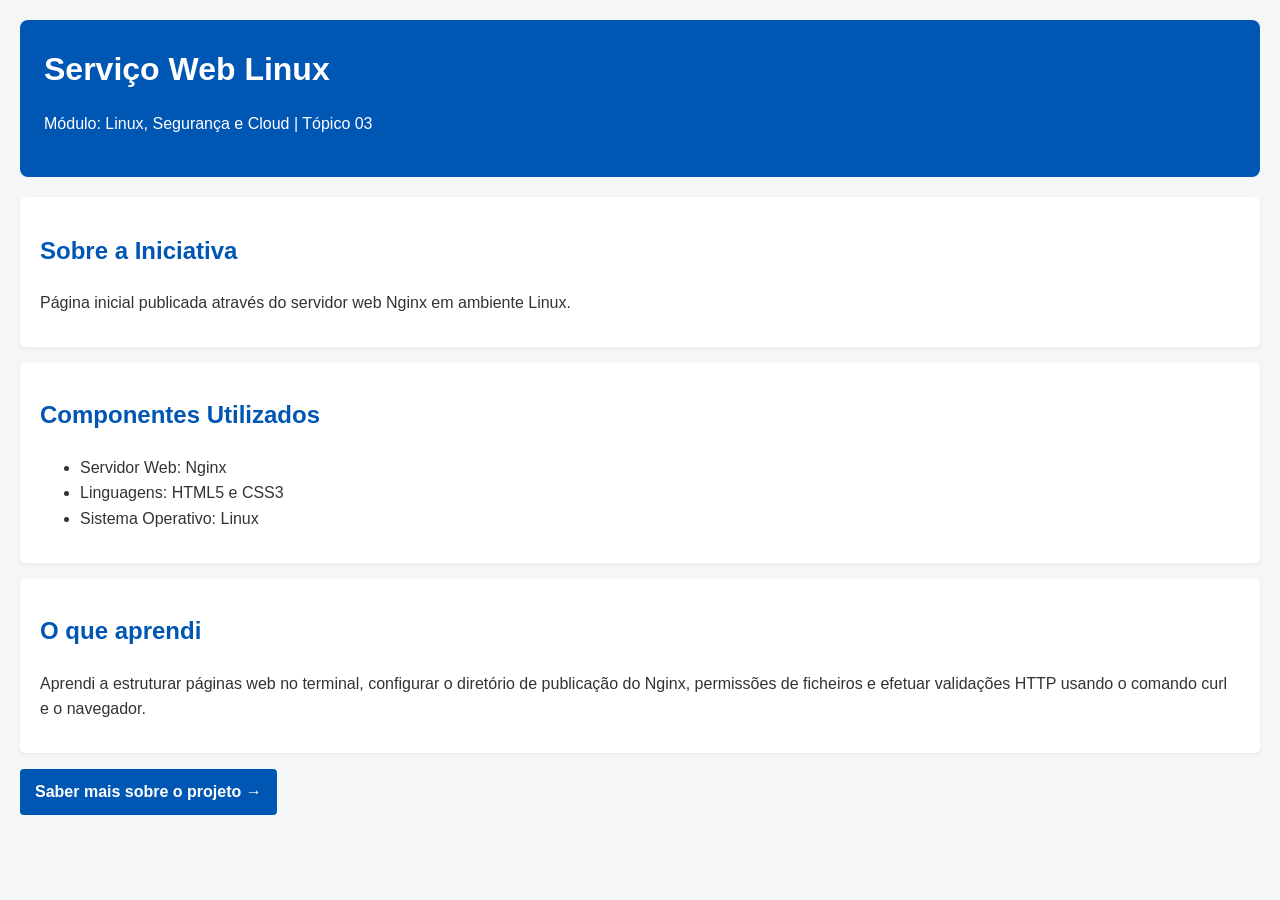
<file: topico-03/atividade-individual/site/index.html>
<!DOCTYPE html>
<html lang="pt">
<head>
    <meta charset="UTF-8">
    <meta name="viewport" content="width=device-width, initial-scale=1.0">
    <title>Iniciativa Digital - Tópico 03</title>
    <link rel="stylesheet" href="style.css">
</head>
<body>
    <header>
        <h1>Serviço Web Linux</h1>
        <p>Módulo: Linux, Segurança e Cloud | Tópico 03</p>
    </header>
    <main>
        <section>
            <h2>Sobre a Iniciativa</h2>
            <p>Página inicial publicada através do servidor web Nginx em ambiente Linux.</p>
        </section>
        <section>
            <h2>Componentes Utilizados</h2>
            <ul>
                <li>Servidor Web: Nginx</li>
                <li>Linguagens: HTML5 e CSS3</li>
                <li>Sistema Operativo: Linux</li>
            </ul>
        </section>
        <section>
            <h2>O que aprendi</h2>
            <p>Aprendi a estruturar páginas web no terminal, configurar o diretório de publicação do Nginx, permissões de ficheiros e efetuar validações HTTP usando o comando curl e o navegador.</p>
        </section>
        <p><a href="sobre.html" class="btn">Saber mais sobre o projeto &rarr;</a></p>
    </main>
</body>
</html>
</file>
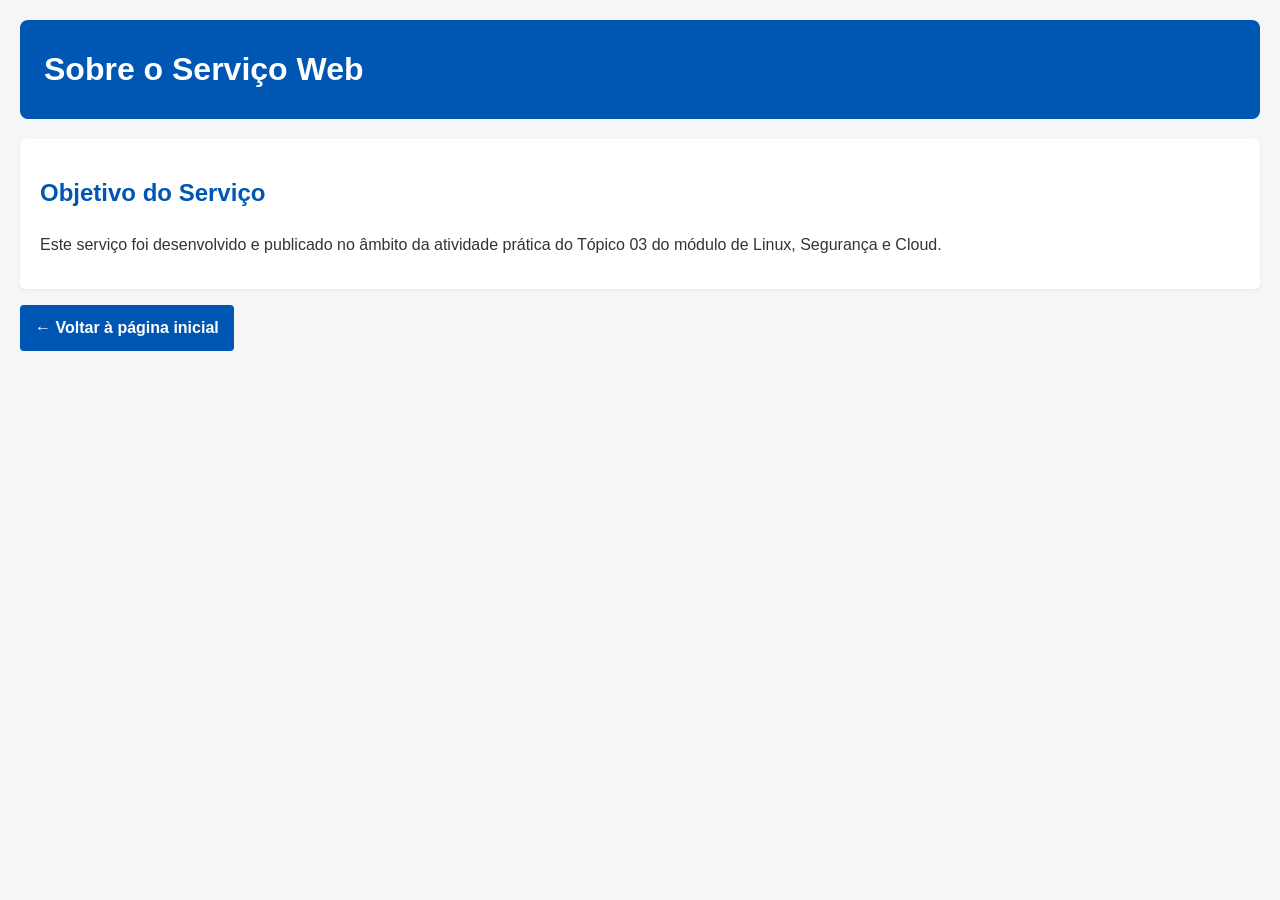
<file: topico-03/atividade-individual/site/sobre.html>
<!DOCTYPE html>
<html lang="pt">
<head>
    <meta charset="UTF-8">
    <meta name="viewport" content="width=device-width, initial-scale=1.0">
    <title>Sobre - Tópico 03</title>
    <link rel="stylesheet" href="style.css">
</head>
<body>
    <header>
        <h1>Sobre o Serviço Web</h1>
    </header>
    <main>
        <section>
            <h2>Objetivo do Serviço</h2>
            <p>Este serviço foi desenvolvido e publicado no âmbito da atividade prática do Tópico 03 do módulo de Linux, Segurança e Cloud.</p>
        </section>
        <p><a href="index.html" class="btn">&larr; Voltar à página inicial</a></p>
    </main>
</body>
</html>
</file>
<file: topico-03/atividade-individual/site/style.css>
body {
    font-family: Arial, sans-serif;
    line-height: 1.6;
    margin: 0;
    padding: 20px;
    background-color: #f4f6f8;
    color: #333;
}

header {
    background: #0056b3;
    color: #fff;
    padding: 1.5rem;
    border-radius: 8px;
    margin-bottom: 20px;
}

h1, h2 {
    color: #0056b3;
}

header h1 {
    color: #fff;
    margin: 0;
}

section {
    background: #fff;
    padding: 15px 20px;
    margin-bottom: 15px;
    border-radius: 6px;
    box-shadow: 0 2px 4px rgba(0,0,0,0.05);
}

a.btn {
    display: inline-block;
    background: #0056b3;
    color: #fff;
    padding: 10px 15px;
    text-decoration: none;
    border-radius: 4px;
    font-weight: bold;
}

a.btn:hover {
    background: #003d82;
}
</file>
